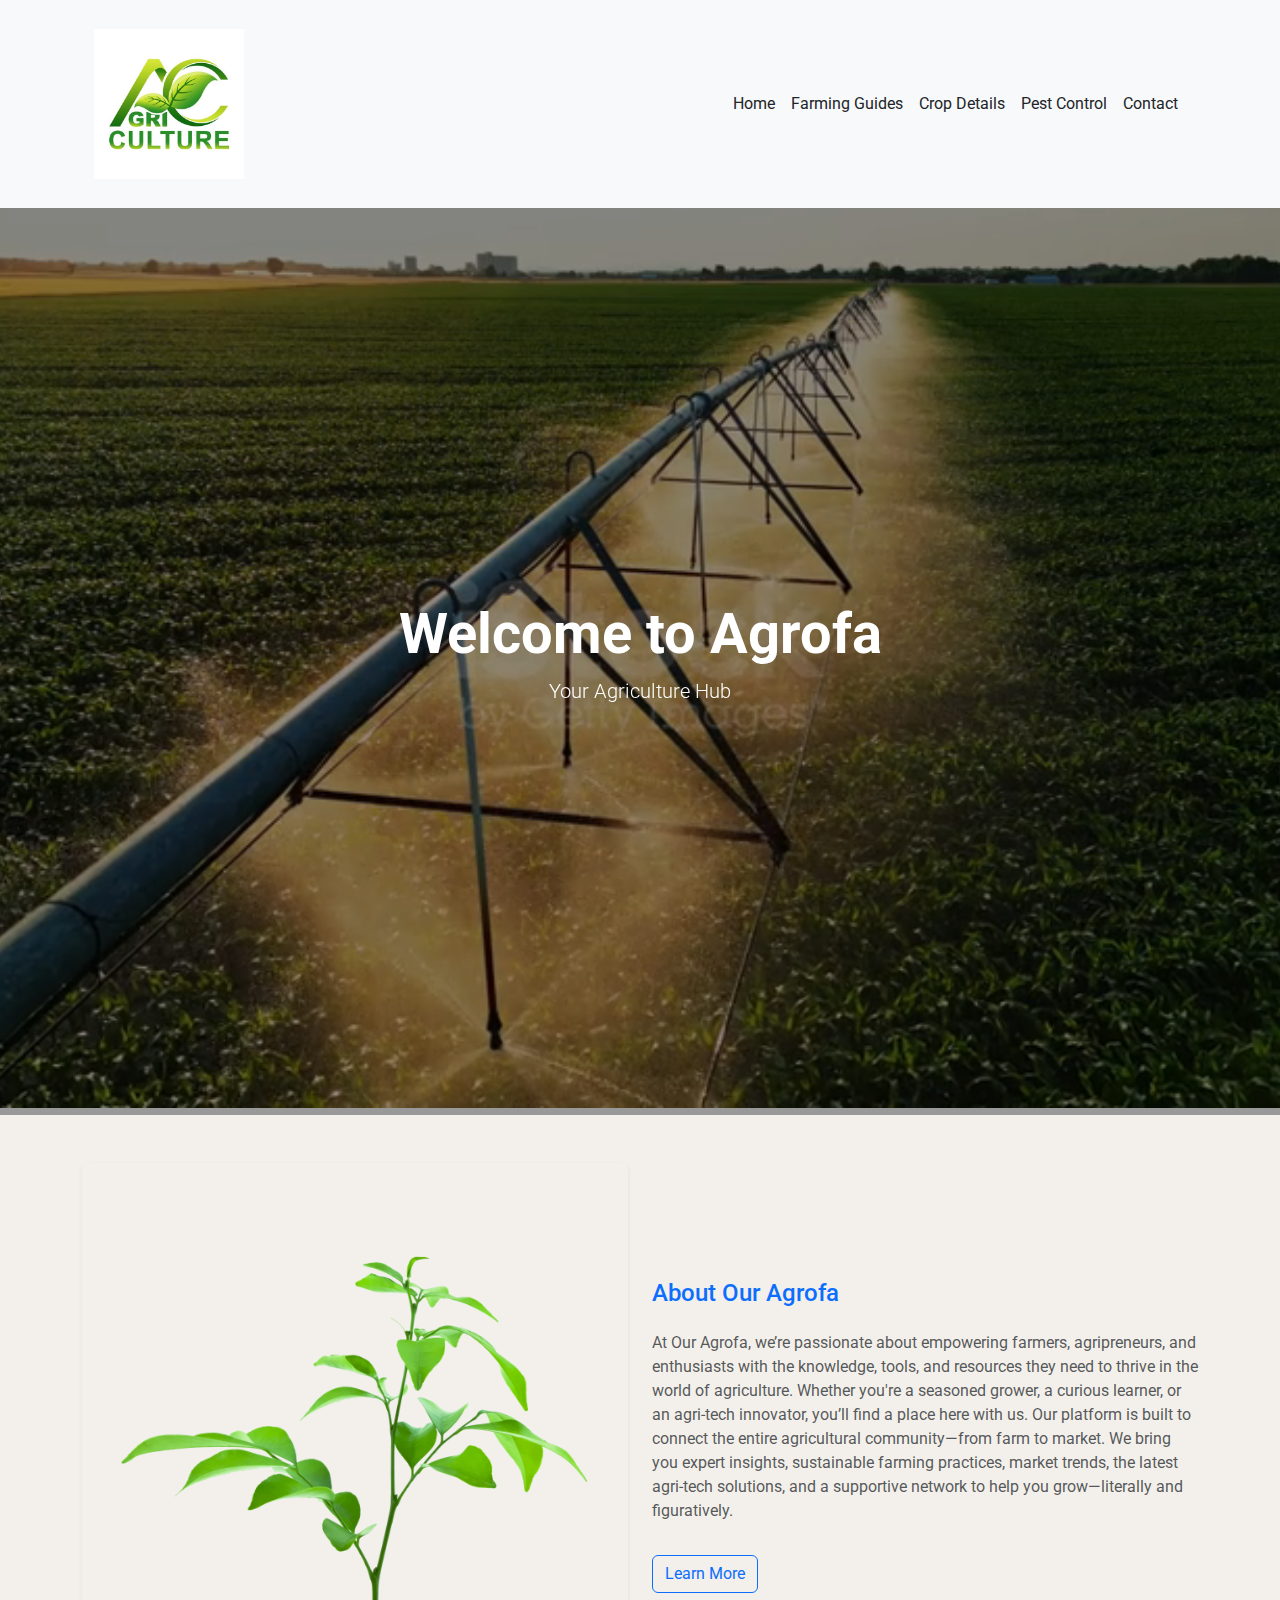
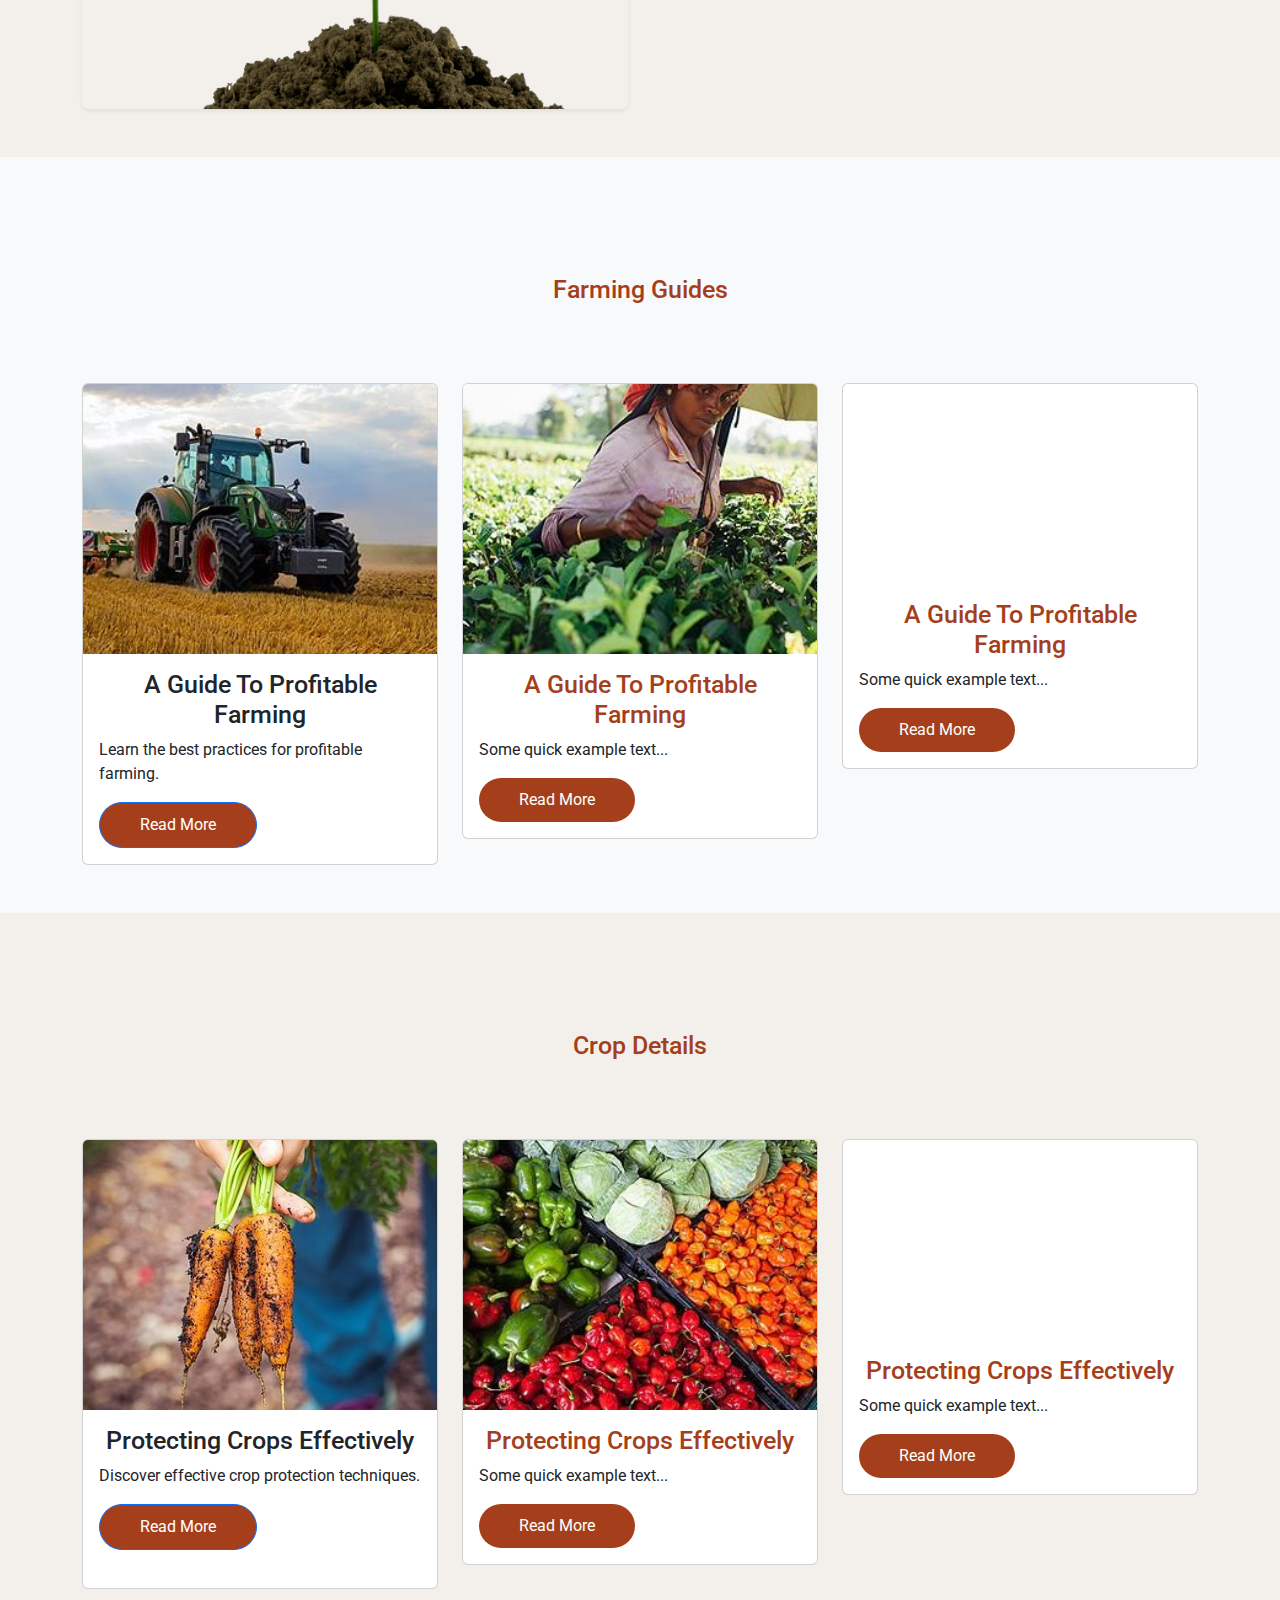
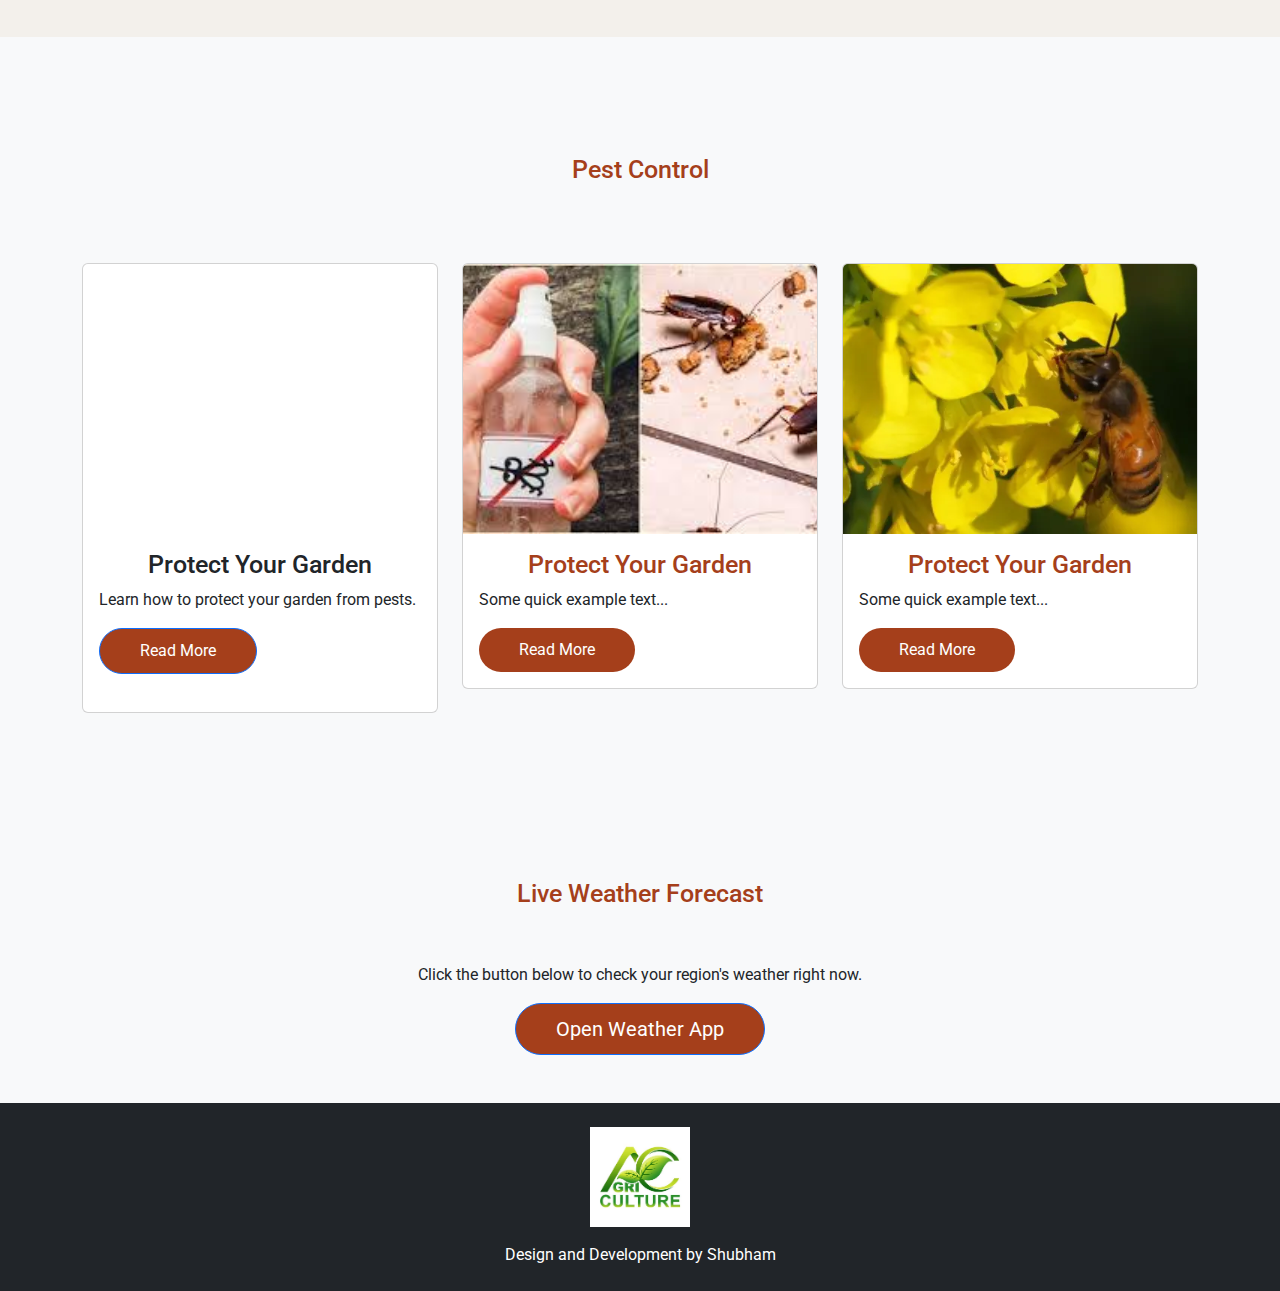
<file: index.html>
<!DOCTYPE html>
<html lang="en">

<head>
    <meta charset="UTF-8">
    <meta name="viewport" content="width=device-width, initial-scale=1.0">
    <link href="https://cdn.jsdelivr.net/npm/bootstrap@5.3.3/dist/css/bootstrap.min.css" rel="stylesheet">
    <link rel="stylesheet" href="https://cdnjs.cloudflare.com/ajax/libs/font-awesome/6.6.0/css/all.min.css" />
    <link rel="stylesheet" href="style.css">
    <title>Agrofa - Agriculture Hub</title>
</head>

<body>

    <!-- Header -->
    <header class="header_section bg-light py-3">
        <div class="container">
            <nav class="navbar navbar-expand-lg navbar-light">
                <div class="container-fluid">
                    <a class="navbar-brand" href="index.html">
                        <img src="logo-dark.jpg" alt="Agrofa Logo" class="img-fluid" style="max-width: 150px;">
                    </a>
                    <button class="navbar-toggler" type="button" data-bs-toggle="collapse" data-bs-target="#navbarNav">
            <span class="navbar-toggler-icon"></span>
          </button>
                    <div class="collapse navbar-collapse" id="navbarNav">
                        <ul class="navbar-nav ms-auto">
                            <li class="nav-item"><a href="index.html" class="nav-link text-dark">Home</a></li>
                            <li class="nav-item"><a href="farming.html" class="nav-link text-dark">Farming Guides</a></li>
                            <li class="nav-item"><a href="crop.html" class="nav-link text-dark">Crop Details</a></li>
                            <li class="nav-item"><a href="pest.html" class="nav-link text-dark">Pest Control</a></li>
                            <li class="nav-item"><a href="contuct.html" class="nav-link text-dark">Contact</a></li>
                        </ul>
                    </div>
                </div>
            </nav>
        </div>
    </header>

    <!-- Video Banner -->
    <section class="banner_section position-relative">
        <video autoplay muted loop playsinline class="w-100" style="object-fit: cover; height: 100vh;">
      <source src="your-video.mp4" type="video/mp4">
      Your browser does not support the video tag.
    </video>
        <div class="position-absolute top-0 start-0 w-100 h-100" style="background-color: rgba(0,0,0,0.4); z-index: 1;"></div>
        <div class="position-absolute top-50 start-50 translate-middle text-white text-center" style="z-index: 2;">
            <h1 class="display-4 fw-bold">Welcome to Agrofa</h1>
            <p class="lead">Your Agriculture Hub</p>
        </div>
    </section>

    <!-- About Section -->
    <section class="details py-5">
        <div class="container">
            <div class="row align-items-center">
                <div class="col-md-6 mb-4 mb-md-0">
                    <img src="about.webp" alt="About Agrofa" class="img-fluid rounded shadow-sm">
                </div>
                <div class="col-md-6">
                    <h4 class="mb-4 text-primary">About Our Agrofa</h4>
                    <p class="text-muted">At Our Agrofa, we’re passionate about empowering farmers, agripreneurs, and enthusiasts with the knowledge, tools, and resources they need to thrive in the world of agriculture. Whether you're a seasoned grower, a curious learner,
                        or an agri-tech innovator, you’ll find a place here with us. Our platform is built to connect the entire agricultural community—from farm to market. We bring you expert insights, sustainable farming practices, market trends, the
                        latest agri-tech solutions, and a supportive network to help you grow—literally and figuratively.</p>
                    <a href="https://www.bing.com/ck/a?!&&p=19ad489713f2bf97eb2785eeec0d49dcb5c02aa5b22b3ca1aa77b8612c3d6fd6JmltdHM9MTc0NDc2MTYwMA&ptn=3&ver=2&hsh=4&fclid=0999b3e4-5c02-67ed-2257-a6e55d3b66d8&psq=agrofarm+information&u=a1aHR0cHM6Ly93d3cuc3dhc3lhbGl2aW5nLmNvbS9wb3N0L3doYXQtaXMtYWdyby1mYXJtaW5nLWluLWluZGlh&ntb=1"
                        class="btn btn-outline-primary mt-3">Learn More</a>
                </div>
            </div>
        </div>
    </section>

    <!-- Farming Guides -->
    <section class="Farming_Guides py-5 bg-light">
        <div class="container">
            <h2 class="text-center mb-5">Farming Guides</h2>
            <div class="row g-4">
                <div class="col-md-4">
                    <div class="card h-100">
                        <img src="service-6.jpg" class="card-img-top" alt="Farming Guide 1">
                        <div class="card-body">
                            <h5 class="card-title">A Guide to Profitable Farming</h5>
                            <p class="card-text">Learn the best practices for profitable farming.</p>
                            <a href="https://www.bing.com/ck/a?!&&p=cfa9d319675188603dbeefd7b9d79bffca8d57c846f704d751e23e141d7403daJmltdHM9MTc0NDc2MTYwMA&ptn=3&ver=2&hsh=4&fclid=0999b3e4-5c02-67ed-2257-a6e55d3b66d8&psq=A+Guide+to+Profitable+Farming&u=[base64]&ntb=1"
                                class="btn btn-primary">Read More</a>
                        </div>
                    </div>
                </div>
                <div class="col-12 col-sm-6 col-md-4 mb-4">
                    <div class="card">
                        <img src="service-7.jpg" class="card-img-top img-fluid" alt="...">
                        <div class="card-body">
                            <h5>A Guide to Profitable Farming</h5>
                            <p class="card-text">Some quick example text...</p>
                            <a href="#">Read More</a>
                        </div>
                    </div>
                </div>
                <div class="col-12 col-sm-6 col-md-4 mb-4">
                    <div class="card">
                        <iframe width="100%" height="200" src="https://www.youtube.com/embed/AklNJNtvhqE" frameborder="0" allowfullscreen></iframe>
                        <div class="card-body">
                            <h5>A Guide to Profitable Farming</h5>
                            <p class="card-text">Some quick example text...</p>
                            <a href="#">Read More</a>
                        </div>
                    </div>
                </div>
            </div>
        </div>
    </section>

    <!-- Crop Details -->
    <section class="Corps_Details py-5">
        <div class="container">
            <h2 class="text-center mb-5">Crop Details</h2>
            <div class="row g-4">
                <div class="col-md-4">
                    <div class="card h-100">
                        <img src="service-1.jpg" class="card-img-top" alt="Crop Detail 1">
                        <div class="card-body">
                            <h5 class="card-title">Protecting Crops Effectively</h5>
                            <p class="card-text">Discover effective crop protection techniques.</p>
                            <a href="#" class="btn btn-primary">Read More</a>
                        </div>
                    </div>
                </div>
                <div class="col-12 col-sm-6 col-md-4 mb-4">
                    <div class="card">
                        <img src="service-5.jpg" class="card-img-top img-fluid" alt="...">
                        <div class="card-body">
                            <h5>Protecting Crops Effectively</h5>
                            <p class="card-text">Some quick example text...</p>
                            <a href="#">Read More</a>
                        </div>
                    </div>
                </div>
                <div class="col-12 col-sm-6 col-md-4 mb-4">
                    <div class="card">
                        <iframe width="100%" height="200" src="https://www.youtube.com/embed/6lHX7HL6w4U" frameborder="0" allowfullscreen></iframe>
                        <div class="card-body">
                            <h5>Protecting Crops Effectively</h5>
                            <p class="card-text">Some quick example text...</p>
                            <a href="#">Read More</a>
                        </div>
                    </div>
                </div>
            </div>
        </div>
    </section>

    <!-- Pest Control -->
    <section class="Pest_Control py-5 bg-light">
        <div class="container">
            <h2 class="text-center mb-5">Pest Control</h2>
            <div class="row g-4">
                <div class="col-md-4">
                    <div class="card h-100">
                        <iframe class="card-img-top" src="https://www.youtube.com/embed/AVSs-EkYTCo" title="Pest Control Video" allowfullscreen></iframe>
                        <div class="card-body">
                            <h5 class="card-title">Protect Your Garden</h5>
                            <p class="card-text">Learn how to protect your garden from pests.</p>
                            <a href="#" class="btn btn-primary">Read More</a>
                        </div>
                    </div>
                </div>
                <div class="col-12 col-sm-6 col-md-4 mb-4">
                    <div class="card">
                        <img src="kit2.jfif" class="card-img-top img-fluid" alt="...">
                        <div class="card-body">
                            <h5>Protect Your Garden</h5>
                            <p class="card-text">Some quick example text...</p>
                            <a href="#">Read More</a>
                        </div>
                    </div>
                </div>
                <div class="col-12 col-sm-6 col-md-4 mb-4">
                    <div class="card">
                        <img src="kit3.webp" class="card-img-top img-fluid" alt="...">
                        <div class="card-body">
                            <h5>Protect Your Garden</h5>
                            <p class="card-text">Some quick example text...</p>
                            <a href="#">Read More</a>
                        </div>
                    </div>
                </div>
            </div>
        </div>
    </section>

    <!-- 🔗 Weather App Button Section -->
    <section class="weather_launcher py-5 bg-light">
        <div class="container text-center">
            <h2 class="mb-4">Live Weather Forecast</h2>
            <p class="mb-3">Click the button below to check your region's weather right now.</p>
            <a href="https://shubham5177.github.io/weather-app/" target="_blank" class="btn btn-primary btn-lg">
        Open Weather App
      </a>
        </div>
    </section>

    <!-- Footer -->
    <footer class="footer_section bg-dark text-white py-4">
        <div class="container text-center">
            <img src="logo-dark.jpg" alt="Agrofa Logo" class="img-fluid mb-3" style="max-width: 100px;">
            <p class="mb-0">Design and Development by Shubham</p>
        </div>
    </footer>

    <script src="https://cdn.jsdelivr.net/npm/bootstrap@5.3.3/dist/js/bootstrap.bundle.min.js"></script>
    <script src="script.js"></script>
</body>

</html>
</file>
<file: style.css>
/* === Agrofa Global Styles === */

@import url('https://fonts.googleapis.com/css2?family=Roboto:ital,wght@0,100;0,300;0,400;0,500;0,700;0,900;1,100;1,300;1,400;1,500;1,700;1,900&display=swap');
* {
    margin: 0;
    padding: 0;
    font-family: "Roboto", sans-serif;
}

.container {
    max-width: 1145px;
    margin: 0 auto;
}


/* Header */

.header_section {
    padding: 10px 0;
    background-color: #F3F0EB;
}

.header_section .manu_col .nav-item .nav-link:hover,
.nav-item .nav-link:hover {
    color: #ff6600 !important;
    text-decoration: underline !important;
    transition: color 0.3s ease, text-decoration 0.3s ease !important;
}


/* Banner */

.banner_section .banner_img img,
.banner_section video {
    width: 100%;
    height: 100vh;
    object-fit: cover;
}


/* Headings */

h2,
h5 {
    font-size: 25px;
    font-weight: 500;
    color: #A53F1B;
    text-transform: capitalize;
    text-align: center;
}

h2 {
    padding: 70px 0 30px;
}


/* Card Buttons */

.card-body a,
.weather_launcher a {
    text-decoration: none;
    color: #fff;
    padding: 10px 40px;
    background-color: #A53F1B;
    border-radius: 50px;
    display: inline-block;
    transition: 0.3s ease;
}

.card-body a:hover,
.weather_launcher a:hover {
    background-color: #842c0a;
}


/* Sections */

.Farming_Guides,
.Corps_Details,
.Pest_Control,
.weather_launcher {
    background-color: #F3F0EB;
}

.card-img,
.card-img-top,
iframe.card-img-top {
    height: 30vh;
    object-fit: cover;
}


/* Footer */

.footer_section {
    padding: 80px 0;
    background-color: #EFCB9A;
}

.footer_section .cp p {
    font-size: 25px;
    font-weight: 500;
    color: #268C44;
    text-transform: capitalize;
    text-align: center;
}


/* About Section */

.details {
    background-color: #F3F0EB;
}

.details .about_img img {
    width: 100%;
}

.details .about_text {
    margin-top: 160px;
}

.details .about_text h4 {
    font-size: 25px;
    font-weight: 500;
    color: #A53F1B;
    padding: 20px 0;
    text-transform: capitalize;
}


/* Form */

form {
    margin: 50px 0;
}

.form-group {
    margin-bottom: 20px;
}

.text {
    text-align: center;
    color: #A53F1B;
}

iframe {
    width: 100%;
}


/* Responsive Styles */

@media (min-width: 768px) and (max-width: 991px) {
    h2 {
        font-size: 22px;
        padding: 50px 0 20px;
    }
    .card-img,
    .card-img-top {
        height: 25vh;
    }
    .details .about_text {
        margin-top: 100px;
    }
    .footer_section .cp p {
        font-size: 20px;
    }
}

@media (max-width: 767px) {
    .navbar-brand img {
        max-width: 120px;
    }
    h2 {
        font-size: 20px;
        padding: 40px 0 20px;
    }
    .card-body a {
        padding: 8px 30px;
        font-size: 14px;
    }
    .card-img,
    .card-img-top {
        height: 20vh;
    }
    .details .about_text {
        margin-top: 50px;
        text-align: center;
    }
    .footer_section {
        padding: 50px 0;
    }
    .footer_section .cp p {
        font-size: 18px;
    }
    .banner_section .banner_img img,
    .details .about_img img {
        height: auto;
        max-height: 200px;
        object-fit: cover;
    }
    .nav-item .nav-link {
        text-align: center;
        padding: 10px 0;
    }
}

@media (min-width: 1200px) {
    .container {
        max-width: 1140px;
    }
}
</file>
